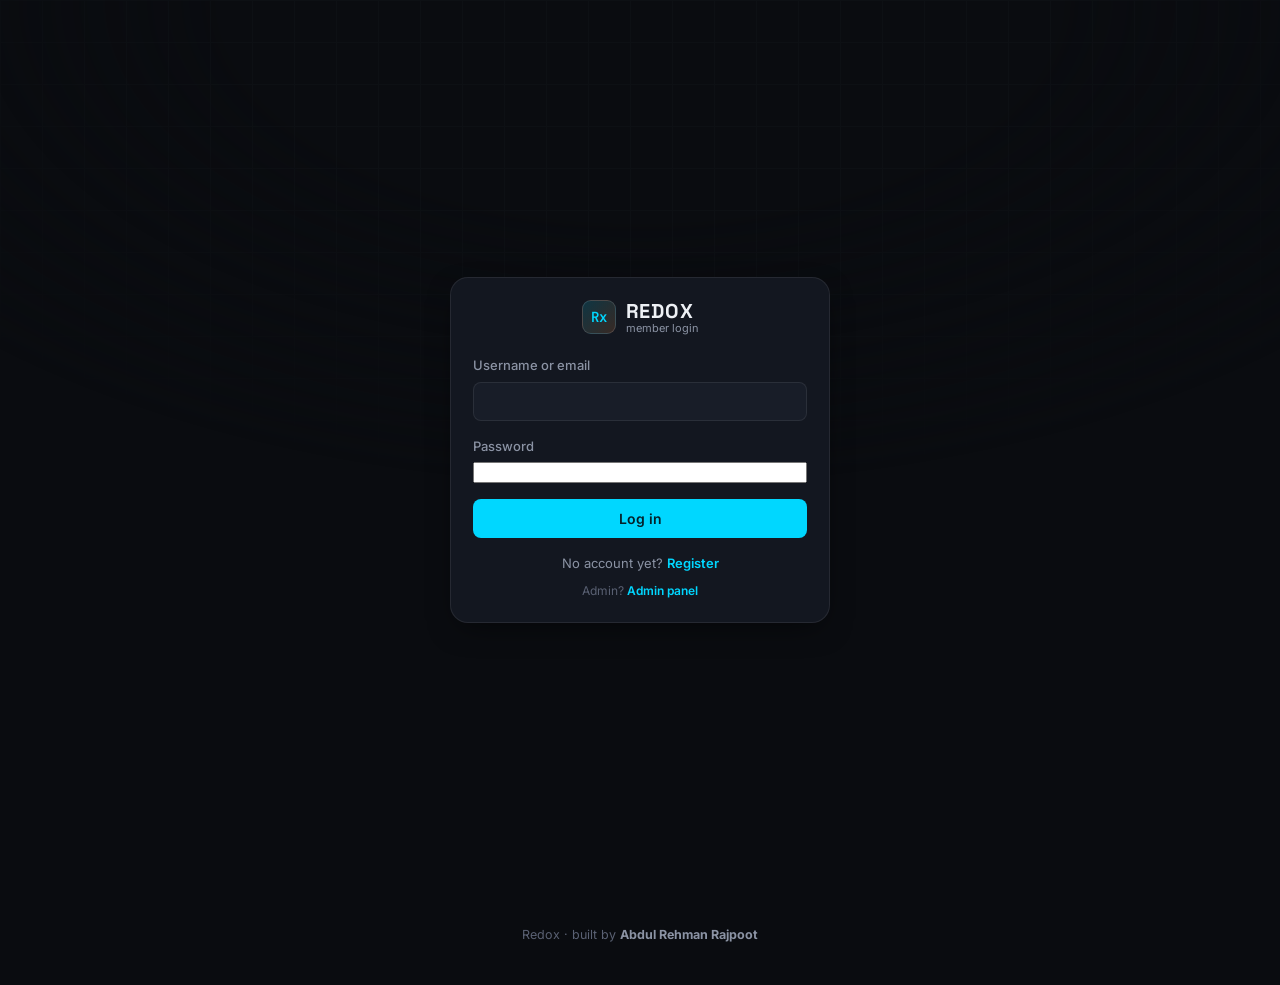
<file: login.html>
<!DOCTYPE html>
<html lang="en">
<head>
<meta charset="UTF-8">
<meta name="viewport" content="width=device-width, initial-scale=1.0">
<title>Log in — Redox</title>
<link rel="preconnect" href="https://fonts.googleapis.com">
<link rel="preconnect" href="https://fonts.gstatic.com" crossorigin>
<link href="https://fonts.googleapis.com/css2?family=Space+Grotesk:wght@500;600;700&family=Inter:wght@400;500;600;700&family=JetBrains+Mono:wght@400;500;600&display=swap" rel="stylesheet">
<link rel="stylesheet" href="css/style.css?v=2">
</head>
<body>
<div class="bg-grid" aria-hidden="true"></div>

<div class="auth-shell">
  <div class="auth-card card">
    <div class="brand auth-brand">
      <span class="brand-mark">Rx</span>
      <div class="brand-text">
        <span class="brand-name">REDOX</span>
        <span class="brand-tag">member login</span>
      </div>
    </div>

    <form id="loginForm" class="form-card">
      <p id="loginError" class="auth-error hidden"></p>

      <label class="block">Username or email
        <input type="text" id="l-id" required autocomplete="username">
      </label>
      <label class="block">Password
        <input type="password" id="l-pass" required autocomplete="current-password">
      </label>

      <div class="btn-row">
        <button type="submit" class="btn btn-primary" style="flex:1;">Log in</button>
      </div>
    </form>

    <p class="auth-foot">No account yet? <a href="register.html">Register</a></p>
    <p class="auth-foot faint">Admin? <a href="admin/login.html">Admin panel</a></p>
  </div>
</div>

<footer class="app-footer">
  <span>Redox · built by <strong>Abdul Rehman Rajpoot</strong></span>
</footer>

<script>
document.getElementById('loginForm').addEventListener('submit', async (e) => {
  e.preventDefault();
  const errEl = document.getElementById('loginError');
  errEl.classList.add('hidden');
  const id = document.getElementById('l-id').value.trim();
  const pass = document.getElementById('l-pass').value;

  try {
    const r = await fetch('/api/auth/login', {
      method: 'POST',
      headers: { 'Content-Type': 'application/json' },
      credentials: 'include',
      body: JSON.stringify({ username: id, email: id, password: pass }),
    });
    const data = await r.json();
    if (!r.ok) throw new Error(data.error || 'Login failed.');
    window.location.href = 'index.html';
  } catch (err) {
    errEl.textContent = err.message;
    errEl.classList.remove('hidden');
  }
});
</script>
</body>
</html>
</file>
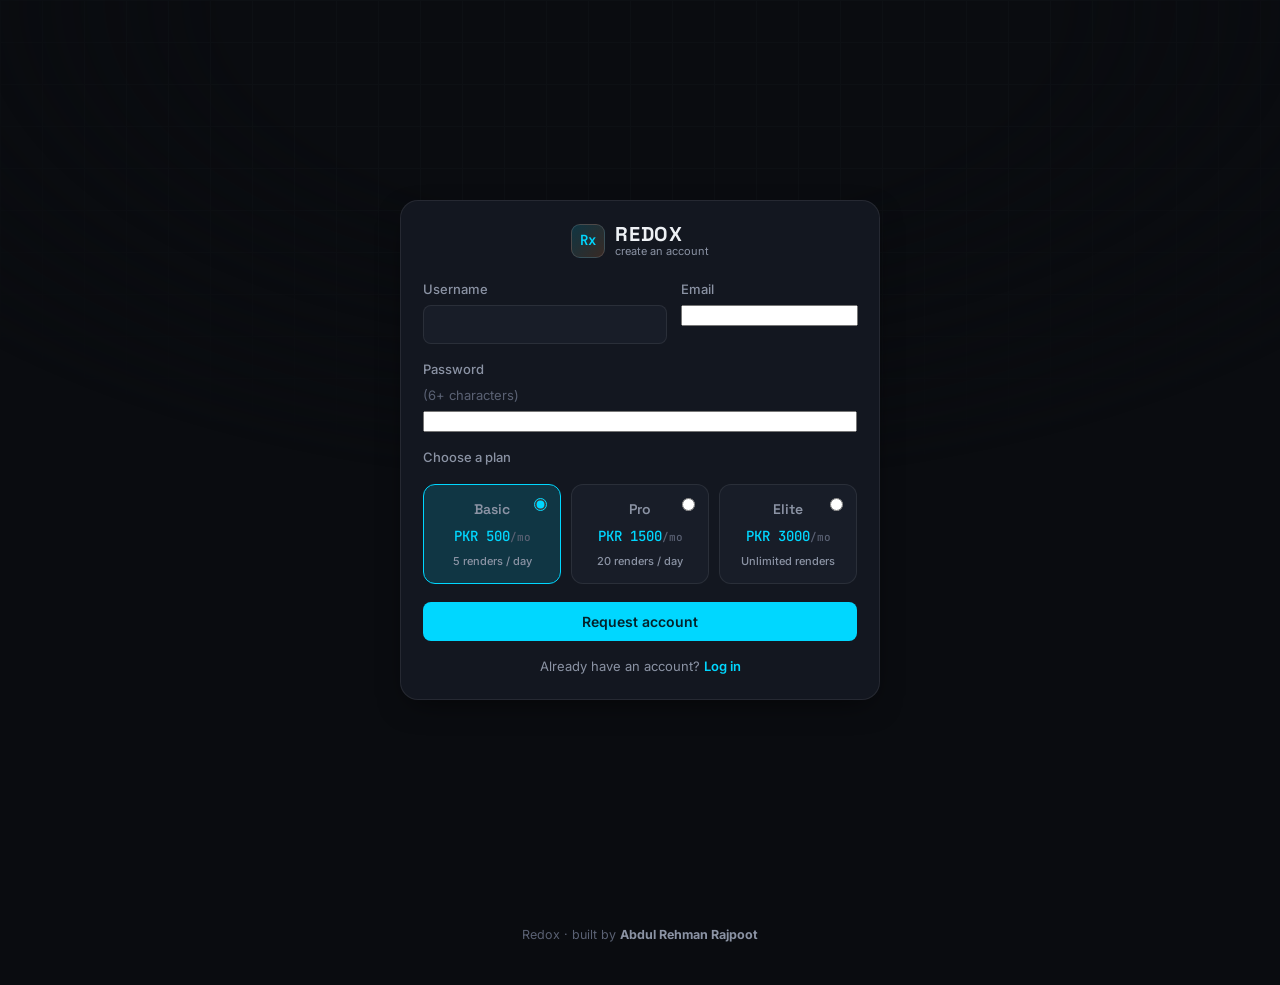
<file: register.html>
<!DOCTYPE html>
<html lang="en">
<head>
<meta charset="UTF-8">
<meta name="viewport" content="width=device-width, initial-scale=1.0">
<title>Register — Redox</title>
<link rel="preconnect" href="https://fonts.googleapis.com">
<link rel="preconnect" href="https://fonts.gstatic.com" crossorigin>
<link href="https://fonts.googleapis.com/css2?family=Space+Grotesk:wght@500;600;700&family=Inter:wght@400;500;600;700&family=JetBrains+Mono:wght@400;500;600&display=swap" rel="stylesheet">
<link rel="stylesheet" href="css/style.css?v=2">
</head>
<body>
<div class="bg-grid" aria-hidden="true"></div>

<div class="auth-shell">
  <div class="auth-card card auth-card-wide" id="registerView">
    <div class="brand auth-brand">
      <span class="brand-mark">Rx</span>
      <div class="brand-text">
        <span class="brand-name">REDOX</span>
        <span class="brand-tag">create an account</span>
      </div>
    </div>

    <form id="registerForm" class="form-card">
      <p id="regError" class="auth-error hidden"></p>

      <div class="field-row">
        <label class="block">Username
          <input type="text" id="r-username" required minlength="3" maxlength="32" pattern="[a-zA-Z0-9_.]+">
        </label>
        <label class="block">Email
          <input type="email" id="r-email" required>
        </label>
      </div>
      <label class="block">Password <span class="hint">(6+ characters)</span>
        <input type="password" id="r-pass" required minlength="6">
      </label>

      <label class="block">Choose a plan</label>
      <div class="plan-grid" id="planGrid">
        <label class="plan-card">
          <input type="radio" name="plan" value="basic" checked>
          <div class="plan-name">Basic</div>
          <div class="plan-price">PKR 500<span>/mo</span></div>
          <div class="plan-detail">5 renders / day</div>
        </label>
        <label class="plan-card">
          <input type="radio" name="plan" value="pro">
          <div class="plan-name">Pro</div>
          <div class="plan-price">PKR 1500<span>/mo</span></div>
          <div class="plan-detail">20 renders / day</div>
        </label>
        <label class="plan-card">
          <input type="radio" name="plan" value="elite">
          <div class="plan-name">Elite</div>
          <div class="plan-price">PKR 3000<span>/mo</span></div>
          <div class="plan-detail">Unlimited renders</div>
        </label>
      </div>

      <div class="btn-row">
        <button type="submit" class="btn btn-primary" style="flex:1;">Request account</button>
      </div>
    </form>

    <p class="auth-foot">Already have an account? <a href="login.html">Log in</a></p>
  </div>

  <!-- ── Pending-approval screen, shown after a successful registration ── -->
  <div class="auth-card card hidden" id="pendingView">
    <div class="brand auth-brand">
      <span class="brand-mark">Rx</span>
      <div class="brand-text">
        <span class="brand-name">REDOX</span>
        <span class="brand-tag">request received</span>
      </div>
    </div>
    <p class="pending-text">
      Your account request is in the admin's inbox. You'll be able to log in
      once it's approved — usually fast, but you can speed things along by
      messaging the admin directly.
    </p>
    <a class="btn btn-primary whatsapp-btn" id="waBtn" target="_blank" rel="noopener">💬 Message admin on WhatsApp</a>
    <p class="auth-foot"><a href="login.html">Back to login</a></p>
  </div>
</div>

<footer class="app-footer">
  <span>Redox · built by <strong>Abdul Rehman Rajpoot</strong></span>
</footer>

<script>
const WHATSAPP_NUMBER = '923009842133';

document.getElementById('registerForm').addEventListener('submit', async (e) => {
  e.preventDefault();
  const errEl = document.getElementById('regError');
  errEl.classList.add('hidden');

  const username = document.getElementById('r-username').value.trim();
  const email = document.getElementById('r-email').value.trim();
  const password = document.getElementById('r-pass').value;
  const plan = document.querySelector('input[name="plan"]:checked').value;

  try {
    const r = await fetch('/api/auth/register', {
      method: 'POST',
      headers: { 'Content-Type': 'application/json' },
      body: JSON.stringify({ username, email, password, plan }),
    });
    const data = await r.json();
    if (!r.ok) throw new Error(data.error || 'Registration failed.');

    document.getElementById('registerView').classList.add('hidden');
    const pendingView = document.getElementById('pendingView');
    pendingView.classList.remove('hidden');

    const planLabel = { basic: 'Basic (PKR 500)', pro: 'Pro (PKR 1500)', elite: 'Elite (PKR 3000)' }[plan];
    const msg = `Hi! I just registered on Redox as "${username}" (${email}) for the ${planLabel} plan. Please approve my account.`;
    document.getElementById('waBtn').href = `https://wa.me/${WHATSAPP_NUMBER}?text=${encodeURIComponent(msg)}`;
  } catch (err) {
    errEl.textContent = err.message;
    errEl.classList.remove('hidden');
  }
});
</script>
</body>
</html>
</file>
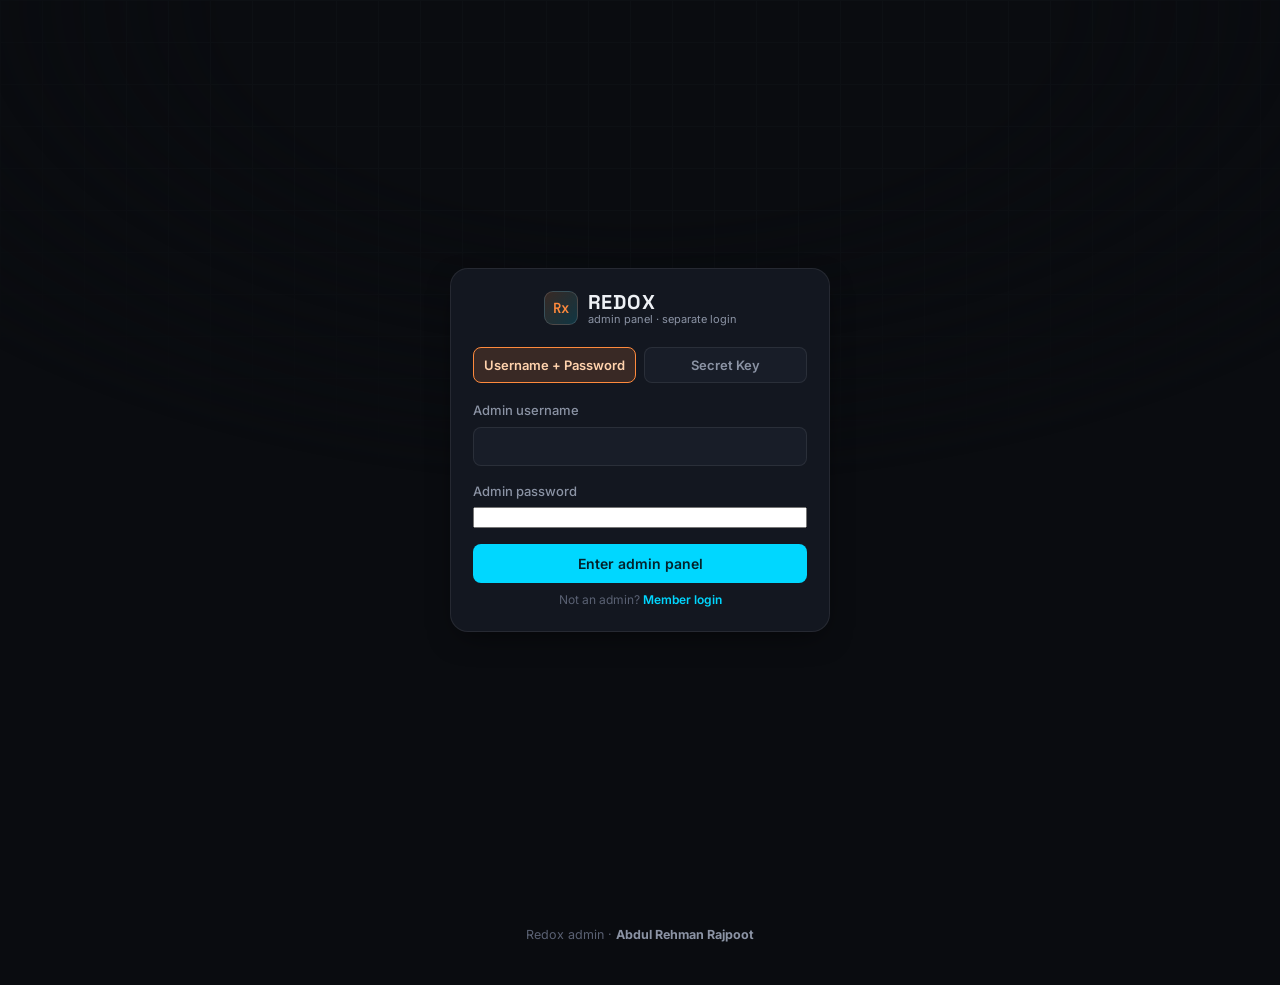
<file: admin/login.html>
<!DOCTYPE html>
<html lang="en">
<head>
<meta charset="UTF-8">
<meta name="viewport" content="width=device-width, initial-scale=1.0">
<title>Admin Login — Redox</title>
<link rel="preconnect" href="https://fonts.googleapis.com">
<link rel="preconnect" href="https://fonts.gstatic.com" crossorigin>
<link href="https://fonts.googleapis.com/css2?family=Space+Grotesk:wght@500;600;700&family=Inter:wght@400;500;600;700&family=JetBrains+Mono:wght@400;500;600&display=swap" rel="stylesheet">
<link rel="stylesheet" href="../css/style.css?v=2">
</head>
<body>
<div class="bg-grid" aria-hidden="true"></div>

<div class="auth-shell">
  <div class="auth-card card">
    <div class="brand auth-brand">
      <span class="brand-mark" style="background:linear-gradient(135deg, var(--amber-dim), var(--cyan-dim)); color: var(--amber);">Rx</span>
      <div class="brand-text">
        <span class="brand-name">REDOX</span>
        <span class="brand-tag">admin panel · separate login</span>
      </div>
    </div>

    <div class="auth-method-tabs">
      <button type="button" class="is-active" data-method="password">Username + Password</button>
      <button type="button" data-method="secret">Secret Key</button>
    </div>

    <form id="adminLoginForm" class="form-card">
      <p id="adminError" class="auth-error hidden"></p>

      <div id="passwordFields">
        <label class="block">Admin username
          <input type="text" id="a-username" autocomplete="username">
        </label>
        <label class="block">Admin password
          <input type="password" id="a-password" autocomplete="current-password">
        </label>
      </div>

      <div id="secretFields" class="hidden">
        <label class="block">Secret key
          <input type="password" id="a-secret" autocomplete="off" placeholder="Owner-only key">
        </label>
      </div>

      <div class="btn-row">
        <button type="submit" class="btn btn-primary" style="flex:1;">Enter admin panel</button>
      </div>
    </form>

    <p class="auth-foot faint">Not an admin? <a href="../login.html">Member login</a></p>
  </div>
</div>

<footer class="app-footer">
  <span>Redox admin · <strong>Abdul Rehman Rajpoot</strong></span>
</footer>

<script>
let method = 'password';
document.querySelectorAll('.auth-method-tabs button').forEach(btn => {
  btn.addEventListener('click', () => {
    document.querySelectorAll('.auth-method-tabs button').forEach(b => b.classList.remove('is-active'));
    btn.classList.add('is-active');
    method = btn.dataset.method;
    document.getElementById('passwordFields').classList.toggle('hidden', method !== 'password');
    document.getElementById('secretFields').classList.toggle('hidden', method !== 'secret');
  });
});

document.getElementById('adminLoginForm').addEventListener('submit', async (e) => {
  e.preventDefault();
  const errEl = document.getElementById('adminError');
  errEl.classList.add('hidden');

  const body = method === 'secret'
    ? { secret_key: document.getElementById('a-secret').value }
    : { username: document.getElementById('a-username').value.trim(), password: document.getElementById('a-password').value };

  try {
    const r = await fetch('/api/admin/login', {
      method: 'POST',
      headers: { 'Content-Type': 'application/json' },
      credentials: 'include',
      body: JSON.stringify(body),
    });
    const data = await r.json();
    if (!r.ok) throw new Error(data.error || 'Admin login failed.');
    window.location.href = 'dashboard.html';
  } catch (err) {
    errEl.textContent = err.message;
    errEl.classList.remove('hidden');
  }
});
</script>
</body>
</html>
</file>
<file: css/style.css>
/* ============================================================
   REDOX — design tokens
   Palette: near-black lab surface + a dual accent pair that maps
   onto the brand's own name — cyan stands in for "reduction"
   (gain/build), amber for "oxidation" (release/render). The job
   tray ("Reaction Tray") is the one place the metaphor gets to be
   literal; everywhere else it's just a clean dark UI.
   ============================================================ */
:root{
  --bg:        #0a0c10;
  --bg-grid:   #0d1014;
  --surface:   #131720;
  --surface-2: #181d28;
  --surface-3: #1f2530;
  --border:    rgba(255,255,255,.08);
  --border-2:  rgba(255,255,255,.14);

  --text:        #eef1f5;
  --text-muted:  #8b93a4;
  --text-faint:  #5a6173;

  --cyan:      #00d7ff;
  --cyan-dim:  rgba(0,215,255,.16);
  --amber:     #ff8a3d;
  --amber-dim: rgba(255,138,61,.16);

  --green: #34d399;
  --red:   #f87171;

  --font-display: 'Space Grotesk', 'Inter', sans-serif;
  --font-body:    'Inter', system-ui, sans-serif;
  --font-mono:    'JetBrains Mono', ui-monospace, monospace;

  --r-sm: 8px;
  --r-md: 12px;
  --r-lg: 18px;

  --shadow-lift: 0 10px 30px -10px rgba(0,0,0,.6);
}

*{ box-sizing: border-box; }
html,body{ margin:0; padding:0; }
body{
  background: var(--bg);
  color: var(--text);
  font-family: var(--font-body);
  line-height: 1.5;
  min-height: 100vh;
}
h1,h2,h3{ font-family: var(--font-display); margin: 0; letter-spacing: -0.01em; }
p{ margin: 0; }
a{ color: var(--cyan); text-decoration: none; }
button{ font-family: inherit; }
::selection{ background: var(--cyan-dim); }

/* subtle engineering-grid backdrop */
.bg-grid{
  position: fixed; inset: 0; z-index: -1;
  background-image:
    linear-gradient(var(--bg-grid) 1px, transparent 1px),
    linear-gradient(90deg, var(--bg-grid) 1px, transparent 1px);
  background-size: 42px 42px;
  background-color: var(--bg);
  mask-image: radial-gradient(ellipse 80% 60% at 50% 0%, black 40%, transparent 90%);
}

/* ============================================================
   TOPBAR
   ============================================================ */
.topbar{
  position: sticky; top: 0; z-index: 30;
  display: flex; align-items: center; gap: 24px;
  padding: 14px 28px;
  background: rgba(10,12,16,.82);
  backdrop-filter: blur(14px);
  border-bottom: 1px solid var(--border);
}
.brand{ display:flex; align-items:center; gap:10px; }
.brand-mark{
  font-family: var(--font-mono); font-weight: 600; font-size: 14px;
  width: 34px; height: 34px; display:grid; place-items:center;
  border-radius: 9px;
  background: linear-gradient(135deg, var(--cyan-dim), var(--amber-dim));
  border: 1px solid var(--border-2);
  color: var(--cyan);
}
.brand-text{ display:flex; flex-direction:column; line-height:1.1; }
.brand-name{ font-family: var(--font-display); font-weight:700; font-size: 17px; letter-spacing: .04em; }
.brand-tag{ font-size: 11px; color: var(--text-muted); }

.tabs{ display:flex; gap:4px; flex: 1; overflow-x:auto; }
.tab{
  background: transparent; border: 1px solid transparent; color: var(--text-muted);
  padding: 8px 14px; border-radius: 999px; font-size: 13.5px; font-weight: 500;
  cursor: pointer; white-space: nowrap; transition: all .15s ease;
}
.tab:hover{ color: var(--text); background: var(--surface); }
.tab.is-active{ color: var(--bg); background: var(--cyan); font-weight: 600; }

.tray-toggle{
  display:flex; align-items:center; gap:8px;
  background: var(--surface); border: 1px solid var(--border);
  color: var(--text); padding: 8px 14px; border-radius: 999px;
  font-size: 13px; cursor: pointer;
}
.tray-toggle:hover{ border-color: var(--border-2); }
.tray-dot{
  width: 7px; height: 7px; border-radius: 50%; background: var(--text-faint);
}
.tray-dot.is-active{ background: var(--amber); box-shadow: 0 0 0 3px var(--amber-dim); animation: pulse 1.4s ease-in-out infinite; }
@keyframes pulse{ 0%,100%{ opacity:1; } 50%{ opacity:.45; } }

.account-widget{
  display:flex; align-items:center; gap:10px;
  background: var(--surface); border: 1px solid var(--border);
  padding: 6px 8px 6px 14px; border-radius: 999px; font-size: 13px;
}
.account-plan{
  font-family: var(--font-mono); font-size: 10.5px; text-transform: uppercase;
  letter-spacing: .04em; color: var(--cyan); background: var(--cyan-dim);
  padding: 3px 9px; border-radius: 999px;
}
.account-name{ color: var(--text-muted); font-weight: 500; }
.btn-logout{
  background: var(--surface-2); border: 1px solid var(--border); color: var(--text-muted);
  width: 28px; height: 28px; border-radius: 50%; cursor:pointer; font-size: 13px;
  display:grid; place-items:center;
}
.btn-logout:hover{ color: var(--red); border-color: rgba(248,113,113,.4); }

.img-result-card{ padding: 0; overflow: hidden; }
.img-result-card img{ width: 100%; height: 150px; object-fit: cover; display:block; background: var(--surface-2); }
.img-result-card .img-meta{ padding: 10px 12px; }
.img-result-card .img-meta .name{ font-size: 12.5px; }

/* ============================================================
   LAYOUT / PANELS
   ============================================================ */
.app-main{ max-width: 1080px; margin: 0 auto; padding: 40px 28px 100px; }
.panel{ display:none; animation: fadeIn .25s ease; }
.panel.is-active{ display:block; }
@keyframes fadeIn{ from{ opacity:0; transform: translateY(4px); } to{ opacity:1; transform:none; } }

.panel-head{ margin-bottom: 28px; max-width: 640px; }
.panel-head h1{ font-size: 28px; margin-bottom: 8px; }
.panel-head p{ color: var(--text-muted); font-size: 14.5px; }
.note-box{
  margin-top: 12px; padding: 12px 14px; border-radius: var(--r-sm);
  background: var(--amber-dim); border: 1px solid rgba(255,138,61,.3);
  color: #ffd2ad; font-size: 13px; line-height: 1.5;
}

.grid-2{ display:grid; grid-template-columns: 1fr 1fr; gap: 20px; align-items: start; }
@media (max-width: 880px){ .grid-2{ grid-template-columns: 1fr; } }

/* ============================================================
   CARDS / FORMS
   ============================================================ */
.card{
  background: var(--surface); border: 1px solid var(--border);
  border-radius: var(--r-lg); padding: 22px;
  box-shadow: var(--shadow-lift);
}
.card.wide{ max-width: 760px; }
.card-title{ font-size: 15px; margin-bottom: 6px; }
.card-title.small{ font-size: 13px; color: var(--text-muted); text-transform: uppercase; letter-spacing: .06em; margin: 18px 0 4px; }
.muted-sm{ color: var(--text-muted); font-size: 13px; margin-bottom: 14px; }

.form-card label{ display:flex; flex-direction:column; gap:6px; font-size: 13px; color: var(--text-muted); font-weight: 500; }
.form-card label.block{ margin-bottom: 16px; }
.form-card .field-row{ display:grid; grid-template-columns: 1fr 1fr; gap: 14px; margin-bottom: 16px; }
.form-card .field-row > label{ margin-bottom: 0; }
@media (max-width: 560px){ .form-card .field-row{ grid-template-columns: 1fr; } }

input[type=text], input[type=number], input[type=file], select, textarea{
  background: var(--surface-2); border: 1px solid var(--border);
  color: var(--text); font-family: var(--font-body); font-size: 14px;
  padding: 10px 12px; border-radius: var(--r-sm); outline: none;
  transition: border-color .15s ease;
}
input[type=text]:focus, input[type=number]:focus, select:focus, textarea:focus{
  border-color: var(--cyan);
}
textarea{ resize: vertical; font-family: var(--font-body); }
input[type=file]{ padding: 8px 10px; font-size: 13px; }
input[type=file]::file-selector-button{
  background: var(--surface-3); color: var(--text); border: 1px solid var(--border);
  border-radius: 6px; padding: 5px 10px; margin-right: 10px; cursor: pointer; font-size: 12.5px;
}

.hint{ color: var(--text-faint); font-weight: 400; }

input[type=range]{
  -webkit-appearance:none; appearance:none; height: 4px; border-radius: 99px;
  background: var(--surface-3); outline:none;
}
input[type=range]::-webkit-slider-thumb{
  -webkit-appearance:none; width: 16px; height:16px; border-radius:50%;
  background: var(--cyan); cursor:pointer; box-shadow: 0 0 0 4px var(--cyan-dim);
}
input[type=range]::-moz-range-thumb{
  width:16px;height:16px;border-radius:50%;background:var(--cyan);border:none;
  box-shadow: 0 0 0 4px var(--cyan-dim); cursor:pointer;
}

.chip-row{ display:flex; gap:8px; flex-wrap:wrap; }
.chip{
  display:flex; align-items:center; gap:6px; flex-direction: row !important;
  background: var(--surface-2); border: 1px solid var(--border); border-radius: 999px;
  padding: 7px 13px; font-size: 13px; color: var(--text); cursor:pointer; font-weight: 500;
}
.chip input{ accent-color: var(--cyan); }
.chip:has(input:checked){ border-color: var(--cyan); background: var(--cyan-dim); color: #bdf3ff; }

.step-rail{ display:flex; gap:6px; margin-bottom: 20px; flex-wrap: wrap; }
.step{
  font-family: var(--font-mono); font-size: 11.5px; color: var(--text-faint);
  background: var(--surface-2); border: 1px solid var(--border);
  padding: 5px 10px; border-radius: 999px;
}

.btn-row{ display:flex; gap:10px; margin-top: 6px; flex-wrap: wrap; }
.btn{
  border: none; border-radius: var(--r-sm); padding: 11px 20px; font-size: 14px;
  font-weight: 600; cursor: pointer; transition: transform .1s ease, opacity .15s ease;
}
.btn:active{ transform: scale(.98); }
.btn-primary{ background: var(--cyan); color: #04222b; }
.btn-primary:hover{ opacity: .9; }
.btn-ghost{ background: var(--surface-2); color: var(--text); border: 1px solid var(--border-2); }
.btn-ghost:hover{ border-color: var(--cyan); color: var(--cyan); }
.btn-danger-ghost{ background: transparent; color: var(--red); border: 1px solid rgba(248,113,113,.35); }
.btn-danger-ghost:hover{ background: rgba(248,113,113,.1); }

.audio-strip{ width: 100%; margin-top: 12px; }
.hidden{ display:none !important; }

/* ============================================================
   LIBRARY GRID
   ============================================================ */
.output-grid{ display:grid; grid-template-columns: repeat(auto-fill, minmax(220px,1fr)); gap: 14px; margin-top: 18px; }
.output-card{
  background: var(--surface); border: 1px solid var(--border); border-radius: var(--r-md);
  padding: 14px; display:flex; flex-direction:column; gap: 8px;
}
.output-card .name{ font-size: 13px; word-break: break-all; font-weight: 600; }
.output-card .meta{ font-size: 12px; color: var(--text-muted); font-family: var(--font-mono); }
.output-card .actions{ display:flex; gap:8px; margin-top: 4px; }
.output-card .actions a, .output-card .actions button{
  font-size: 12px; padding: 6px 10px; border-radius: 6px; flex:1; text-align:center;
}
.lib-empty{ color: var(--text-muted); font-size: 14px; padding: 20px 0; }

/* ============================================================
   REACTION TRAY (job queue panel)
   ============================================================ */
.tray{
  position: fixed; top: 0; right: -340px; width: 320px; height: 100vh;
  background: var(--surface); border-left: 1px solid var(--border);
  z-index: 40; display:flex; flex-direction:column;
  transition: right .25s ease; box-shadow: -20px 0 40px -20px rgba(0,0,0,.6);
}
.tray.is-open{ right: 0; }
.tray-head{
  display:flex; justify-content:space-between; align-items:center;
  padding: 16px 18px; border-bottom: 1px solid var(--border);
  font-family: var(--font-display); font-weight: 600; font-size: 14px;
}
.tray-close{ background:none; border:none; color: var(--text-muted); font-size: 20px; cursor:pointer; line-height:1; }
.tray-body{ flex:1; overflow-y:auto; padding: 14px 16px; display:flex; flex-direction:column; gap: 10px; }
.tray-empty{ color: var(--text-faint); font-size: 13px; line-height: 1.6; }

.job-card{
  background: var(--surface-2); border: 1px solid var(--border); border-radius: var(--r-sm);
  padding: 12px;
}
.job-card .job-top{ display:flex; justify-content:space-between; align-items:baseline; margin-bottom: 6px; }
.job-card .job-kind{ font-size: 12.5px; font-weight: 600; text-transform: capitalize; }
.job-card .job-id{ font-family: var(--font-mono); font-size: 10.5px; color: var(--text-faint); }
.job-card .job-stage{ font-size: 12px; color: var(--text-muted); margin-bottom: 8px; }
.job-track{ height: 5px; border-radius: 99px; background: var(--surface-3); overflow:hidden; }
.job-fill{ height: 100%; border-radius: 99px; background: linear-gradient(90deg, var(--cyan), var(--amber)); transition: width .4s ease; }
.job-card.is-done .job-fill{ background: var(--green); }
.job-card.is-error .job-fill{ background: var(--red); }
.job-card .job-result{ margin-top: 8px; display:flex; gap:8px; flex-wrap: wrap; }
.job-card .job-result a, .job-card .job-result span{ font-size: 12px; }
.job-error-text{ color: var(--red); font-size: 12px; margin-top: 6px; }

/* ============================================================
   AUTH PAGES (login / register / admin login)
   ============================================================ */
.auth-shell{
  min-height: 100vh; display:flex; align-items:center; justify-content:center;
  flex-direction: column; gap: 20px; padding: 40px 20px;
}
.auth-card{ width: 100%; max-width: 380px; }
.auth-card-wide{ max-width: 480px; }
.auth-brand{ justify-content:center; margin-bottom: 22px; }
.auth-brand .brand-name{ font-size: 20px; }
.auth-error{
  background: rgba(248,113,113,.12); border: 1px solid rgba(248,113,113,.35);
  color: #ffb4b4; font-size: 13px; padding: 10px 12px; border-radius: var(--r-sm); margin-bottom: 14px;
}
.auth-foot{ text-align:center; font-size: 13px; color: var(--text-muted); margin-top: 16px; }
.auth-foot.faint{ color: var(--text-faint); font-size: 12px; margin-top: 8px; }
.auth-foot a{ font-weight: 600; }

.plan-grid{ display:grid; grid-template-columns: repeat(3, 1fr); gap: 10px; margin: 10px 0 18px; }
.plan-card{
  position: relative; display:flex; flex-direction:column; gap: 4px;
  background: var(--surface-2); border: 1px solid var(--border); border-radius: var(--r-md);
  padding: 14px 10px; text-align:center; cursor:pointer;
}
.plan-card input{ position:absolute; top:10px; right:10px; accent-color: var(--cyan); }
.plan-card:has(input:checked){ border-color: var(--cyan); background: var(--cyan-dim); }
.plan-name{ font-family: var(--font-display); font-weight:600; font-size: 14px; }
.plan-price{ font-family: var(--font-mono); font-size: 14px; color: var(--cyan); }
.plan-price span{ color: var(--text-faint); font-size: 11px; }
.plan-detail{ font-size: 11px; color: var(--text-muted); }
@media (max-width: 420px){ .plan-grid{ grid-template-columns: 1fr; } }

.pending-text{ color: var(--text-muted); font-size: 14px; line-height: 1.6; margin-bottom: 20px; text-align:center; }
.whatsapp-btn{ display:flex; justify-content:center; width:100%; background:#25D366; color:#04220f; }
.whatsapp-btn:hover{ opacity:.9; }

.auth-method-tabs{ display:flex; gap:8px; margin-bottom: 18px; }
.auth-method-tabs button{
  flex:1; padding: 9px; border-radius: var(--r-sm); border: 1px solid var(--border);
  background: var(--surface-2); color: var(--text-muted); cursor:pointer; font-size: 13px; font-weight: 600;
}
.auth-method-tabs button.is-active{ background: var(--amber-dim); border-color: var(--amber); color: #ffd2ad; }
/* ============================================================
   ADMIN DASHBOARD
   ============================================================ */
.admin-topbar{
  position: sticky; top:0; z-index:30; display:flex; align-items:center; justify-content:space-between;
  padding: 14px 28px; background: rgba(10,12,16,.85); backdrop-filter: blur(14px);
  border-bottom: 1px solid var(--border);
}
.admin-main{ max-width: 1080px; margin: 0 auto; padding: 32px 28px 80px; }

.stat-grid{ display:grid; grid-template-columns: repeat(4, 1fr); gap: 14px; margin-bottom: 26px; }
@media (max-width: 760px){ .stat-grid{ grid-template-columns: repeat(2, 1fr); } }
.stat-card{
  background: var(--surface); border: 1px solid var(--border); border-radius: var(--r-md);
  padding: 16px 18px;
}
.stat-card .stat-num{ font-family: var(--font-display); font-size: 26px; font-weight: 700; }
.stat-card .stat-label{ font-size: 12px; color: var(--text-muted); margin-top: 2px; }
.stat-card.accent-amber .stat-num{ color: var(--amber); }
.stat-card.accent-cyan .stat-num{ color: var(--cyan); }

.admin-tabs{ display:flex; gap:6px; margin-bottom: 22px; flex-wrap: wrap; }
.admin-tabs button{
  background: var(--surface); border: 1px solid var(--border); color: var(--text-muted);
  padding: 8px 16px; border-radius: 999px; font-size: 13.5px; font-weight: 500; cursor:pointer;
}
.admin-tabs button.is-active{ background: var(--amber); color: #2b1400; border-color: var(--amber); font-weight: 600; }

.admin-panel{ display:none; }
.admin-panel.is-active{ display:block; }

.data-table{ width:100%; border-collapse: collapse; font-size: 13.5px; }
.data-table th{
  text-align:left; font-size: 11.5px; text-transform: uppercase; letter-spacing: .04em;
  color: var(--text-faint); padding: 10px 12px; border-bottom: 1px solid var(--border);
}
.data-table td{ padding: 10px 12px; border-bottom: 1px solid var(--border); vertical-align: middle; }
.data-table tr:last-child td{ border-bottom: none; }
.status-badge{ font-size: 11px; padding: 3px 9px; border-radius: 999px; font-weight: 600; text-transform: capitalize; }
.status-badge.pending{ background: var(--amber-dim); color: #ffd2ad; }
.status-badge.active{ background: rgba(52,211,153,.15); color: var(--green); }
.status-badge.rejected, .status-badge.disabled{ background: rgba(248,113,113,.15); color: var(--red); }
.table-actions{ display:flex; gap:6px; flex-wrap: wrap; }
.table-actions button, .table-actions select{ font-size: 11.5px; padding: 5px 9px; }
.empty-row td{ text-align:center; color: var(--text-faint); padding: 24px 0; }

.integration-grid{ display:grid; grid-template-columns: repeat(auto-fit, minmax(220px,1fr)); gap: 14px; }
.integration-card{
  background: var(--surface); border: 1px solid var(--border); border-radius: var(--r-md); padding: 16px;
  display:flex; justify-content:space-between; align-items:center;
}
.integration-card .name{ font-weight: 600; font-size: 14px; }
.integration-card .sub{ font-size: 12px; color: var(--text-faint); margin-top: 2px; }
.dot-status{ width: 10px; height: 10px; border-radius: 50%; }
.dot-status.on{ background: var(--green); box-shadow: 0 0 0 3px rgba(52,211,153,.2); }
.dot-status.off{ background: var(--text-faint); }
/* ============================================================
   FOOTER
   ============================================================ */
.app-footer{
  text-align:center; color: var(--text-faint); font-size: 12.5px;
  padding: 26px 0 40px; display:flex; justify-content:center; gap: 8px;
}
.app-footer strong{ color: var(--text-muted); }
.dot{ opacity: .5; }

@media (max-width: 700px){
  .topbar{ flex-wrap: wrap; gap: 12px; padding: 12px 16px; }
  .tabs{ order: 3; width: 100%; }
  .app-main{ padding: 28px 16px 90px; }
  .tray{ width: 100%; right: -100%; }
}
</file>
